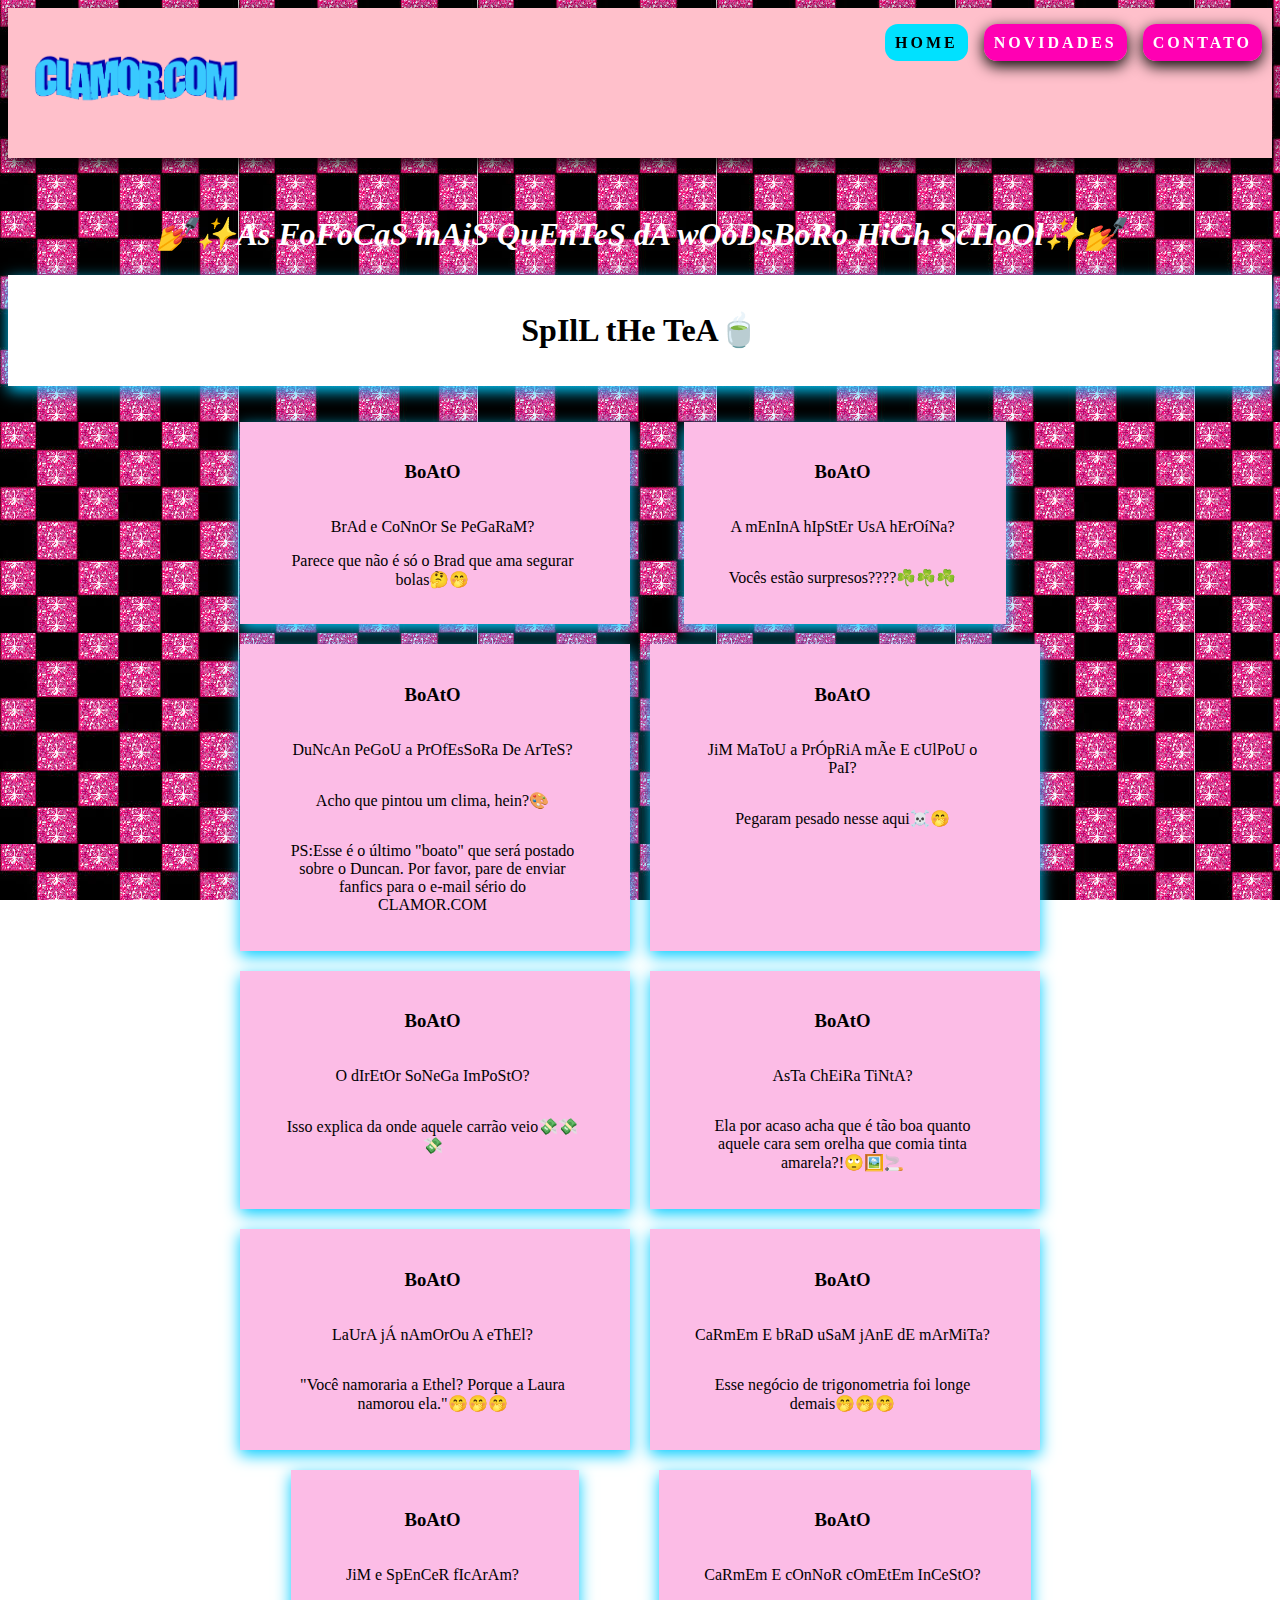
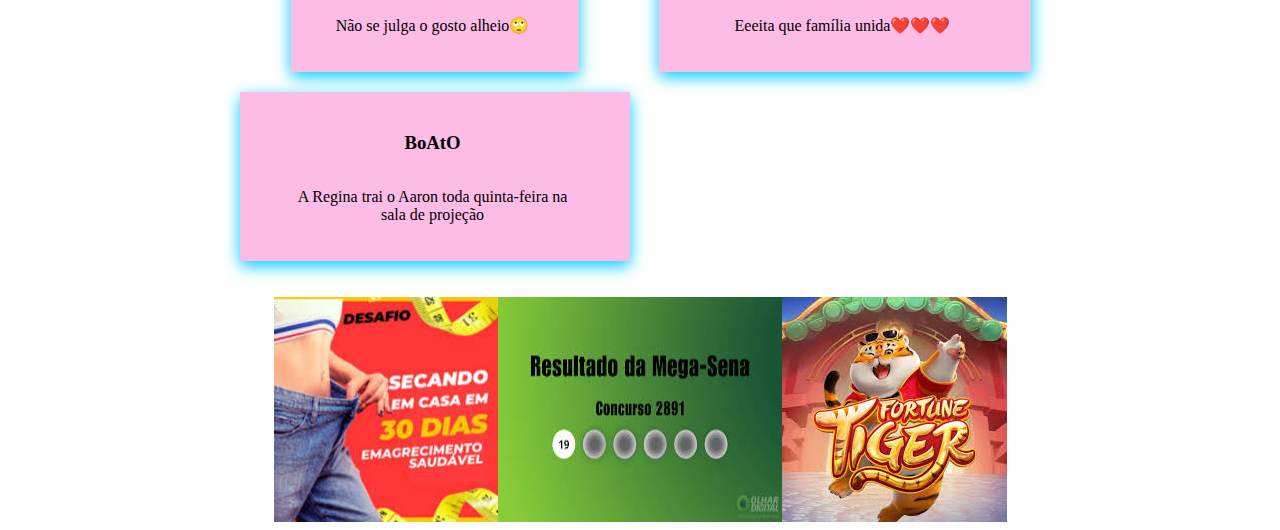
<file: index.html>
<!DOCTYPE html>
<html lang="pt-br">
    <link rel="stylesheet" href="index.css">
<head>
    <meta charset="UTF-8">
    <meta name="viewport" content="width=device-width, initial-scale=1.0">
    <title>Página Inicial</title>
</head>
<body>
   
    <header>
        <div class="header-logo">
        



        </div>
        <nav class="header-nav">
            <ul>
                <li><a class="header-nav-active" href="index.html">HOME</a></li>
                <li><a href="novidades.html">NOVIDADES</a></li>
                <li><a href="contato.html">CONTATO</a></li>
                
            </ul>
        </nav>
    </header>
    <br><br>
    
       <h1 class="tituloartigo">💅✨As FoFoCaS mAiS QuEnTeS dA wOoDsBoRo HiGh ScHoOl✨💅</h1>
    <article class="subtitulo">
       <h1>SpIlL tHe TeA🍵</h1>
       <p></p>
    </article>
     
<!-- agr vem os boatos em articles um do lado do outro oba -->
    <br><br>
    <div class="container">
    <article>
        <ul>
        <li class="lista"><h3>BoAtO</h3></li>
        <li class="lista"><p>BrAd e CoNnOr Se PeGaRaM?</p></li>
        <li class="lista">Parece que não é só o Brad que ama segurar bolas🤔🤭</li>
        </ul>
    </article>

    <article>
        <ul>
         <li class="lista"><h3>BoAtO</h3></li>
         <li class="lista"><p>A mEnInA hIpStEr UsA hErOíNa?</p></li>
         <li class="lista"><p>Vocês estão surpresos????☘️☘️☘️</p></li>
        </ul>
    </article>

    <article>
        <ul>
        <li class="lista"><h3>BoAtO</h3></li>
        <li class="lista"><p>DuNcAn PeGoU a PrOfEsSoRa De ArTeS?</p></li>
        <li class="lista"><p>Acho que pintou um clima, hein?🎨</p></li>
        <li class="lista"><p>PS:Esse é o último "boato" que será postado sobre o Duncan. Por favor, pare de enviar fanfics para o e-mail sério do CLAMOR.COM</p></li>
        </ul>
    </article>
    
    <article>
        <ul>
         <li class="lista"><h3>BoAtO</h3></li>
        <li class="lista"><p>JiM MaToU a PrÓpRiA mÃe E cUlPoU o PaI?</p></li>
        <li class="lista"><p>Pegaram pesado nesse aqui☠️🤭</p></li>
        </ul>
    </article>
       <article>
        <ul>
         <li class="lista"><h3>BoAtO</h3></li>
        <li class="lista"><p>O dIrEtOr SoNeGa ImPoStO?</p></li>
        <li class="lista"><p>Isso explica da onde aquele carrão veio💸💸💸</p></li>
        </ul>
    </article>

       <article>
        <ul>
         <li class="lista"><h3>BoAtO</h3></li>
        <li class="lista"><p>AsTa ChEiRa TiNtA?</p></li>
        <li class="lista"><p>Ela por acaso acha que é tão boa quanto aquele cara sem orelha que comia tinta amarela?!🙄🖼️🚬</p></li>
        </ul>
    </article>

       <article>
        <ul>
         <li class="lista"><h3>BoAtO</h3></li>
        <li class="lista"><p>LaUrA jÁ nAmOrOu A eThEl?</p></li>
        <li class="lista"><p>"Você namoraria a Ethel? Porque a Laura namorou ela."🤭🤭🤭</p></li>
        </ul>
    </article>

    <article>
        <ul>
         <li class="lista"><h3>BoAtO</h3></li>
        <li class="lista"><p>CaRmEm E bRaD uSaM jAnE dE mArMiTa?</p></li>
        <li class="lista"><p>Esse negócio de trigonometria foi longe demais🤭🤭🤭</p></li>
        </ul>
    </article>
    
    <article>
        <ul>
         <li class="lista"><h3>BoAtO</h3></li>
        <li class="lista"><p>JiM e SpEnCeR fIcArAm?</p></li>
        <li class="lista"><p>Não se julga o gosto alheio🙄</p></li>
        </ul>
    </article>

    <article>
        <ul>
         <li class="lista"><h3>BoAtO</h3></li>
        <li class="lista"><p>CaRmEm E cOnNoR cOmEtEm InCeStO?</p></li>
        <li class="lista"><p>Eeeita que família unida❤️❤️❤️</p></li>
        </ul>
    </article>

     <article>
        <ul>
         <li class="lista"><h3>BoAtO</h3></li>
        <li class="lista"><p>A Regina trai o Aaron toda quinta-feira na sala de projeção</p></li>
    
        </ul>
    </article>

    </div>
    <br><br>
    <!-- anuncios -->
     <div class="propaganda"> 
     <img src="img/anuncio.jpg" alt="" >
     <img src="img/megasena.jpg" alt="" >
     <img src="img/tigrinho.jpg" alt="" >
</div>
</body>
</html>
</file>
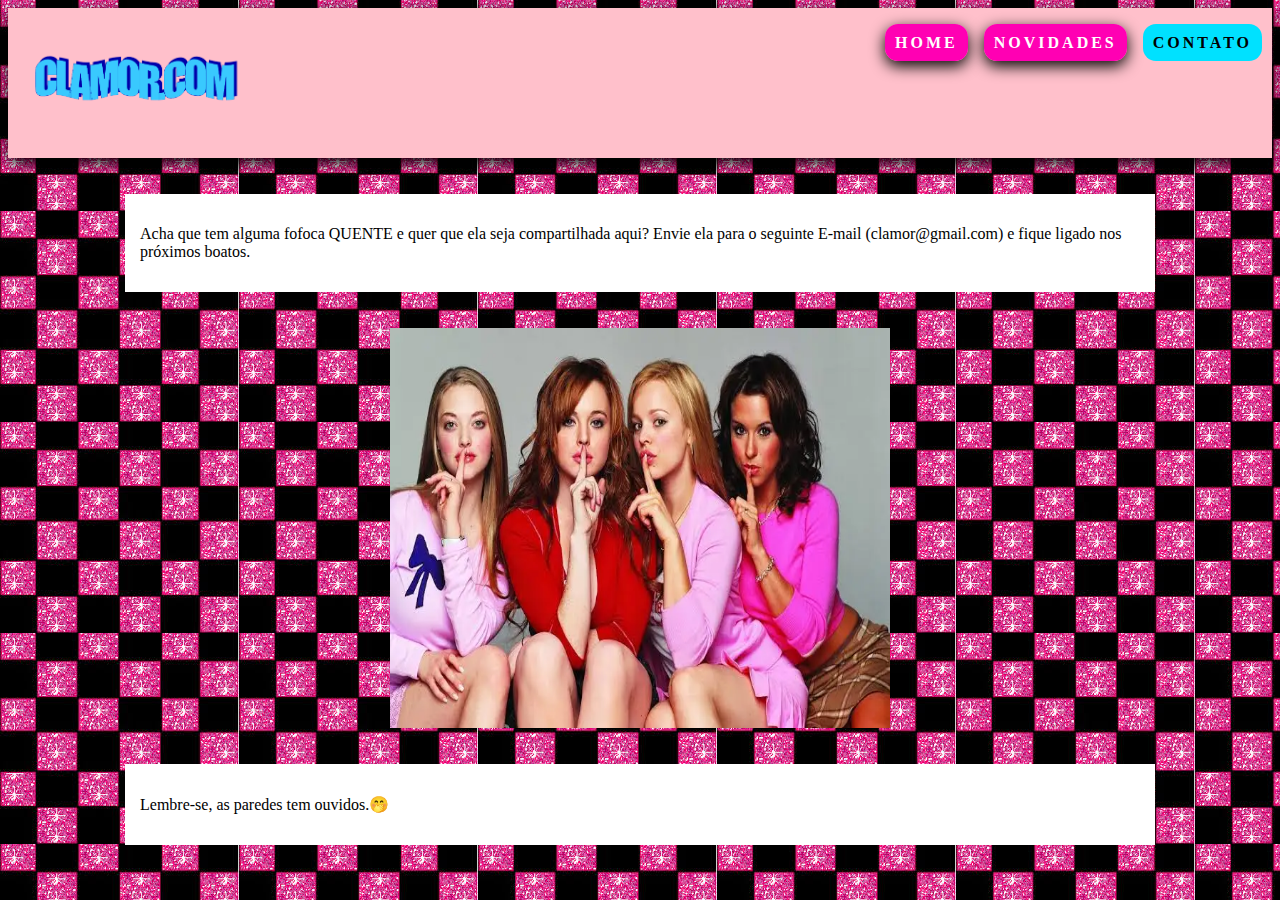
<file: contato.html>
<!DOCTYPE html>
<html lang="pt-br">
    <link rel="stylesheet" href="contato.css">
<head>
    <meta charset="UTF-8">
    <meta name="viewport" content="width=device-width, initial-scale=1.0">
    <title>Página de Contato</title>
</head>
<body>
    <header>
        <div class="header-logo">
         
        </div>
        <nav class="header-nav">
            <ul>
                <li><a  href="index.html">HOME</a></li>
                <li><a  href="novidades.html">NOVIDADES</a></li>
                <li><a class="header-nav-active" href="contato.html">CONTATO</a></li>
                
            </ul>
        </nav>
    </header>
    <br><br>
    <body>
    <section>
        <article>
            <p>Acha que tem alguma fofoca QUENTE e quer que ela seja compartilhada aqui? Envie ela para o seguinte E-mail (clamor@gmail.com) e fique ligado nos próximos boatos.</p>
        </article>
        <br><br>
        <div class="fofoquita">
            <img src="img/fofoquinh.jpg" alt="" width="500px" height="400px">
        </div>
        <br><br>
 <article>
        <p>Lembre-se, as paredes tem ouvidos.🤭</p>
</article>

</body>
</body>
</html>
</file>
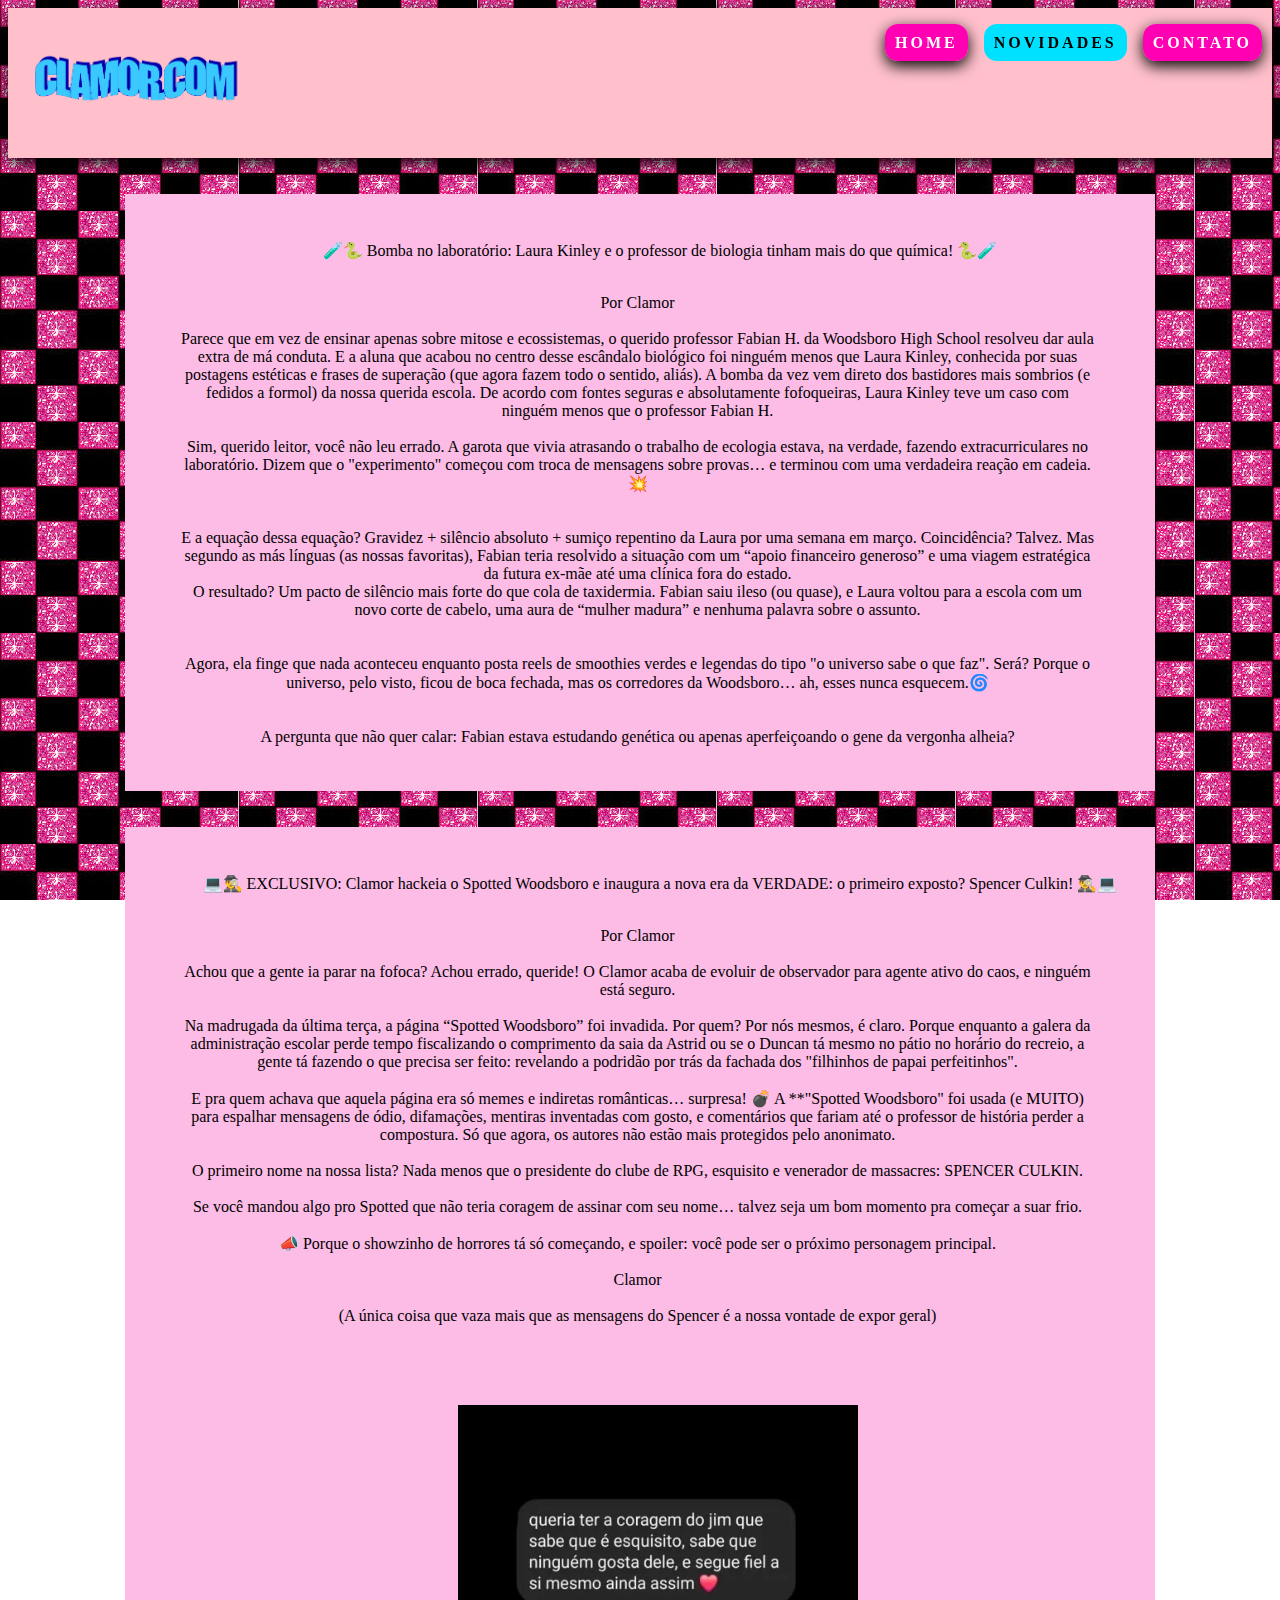
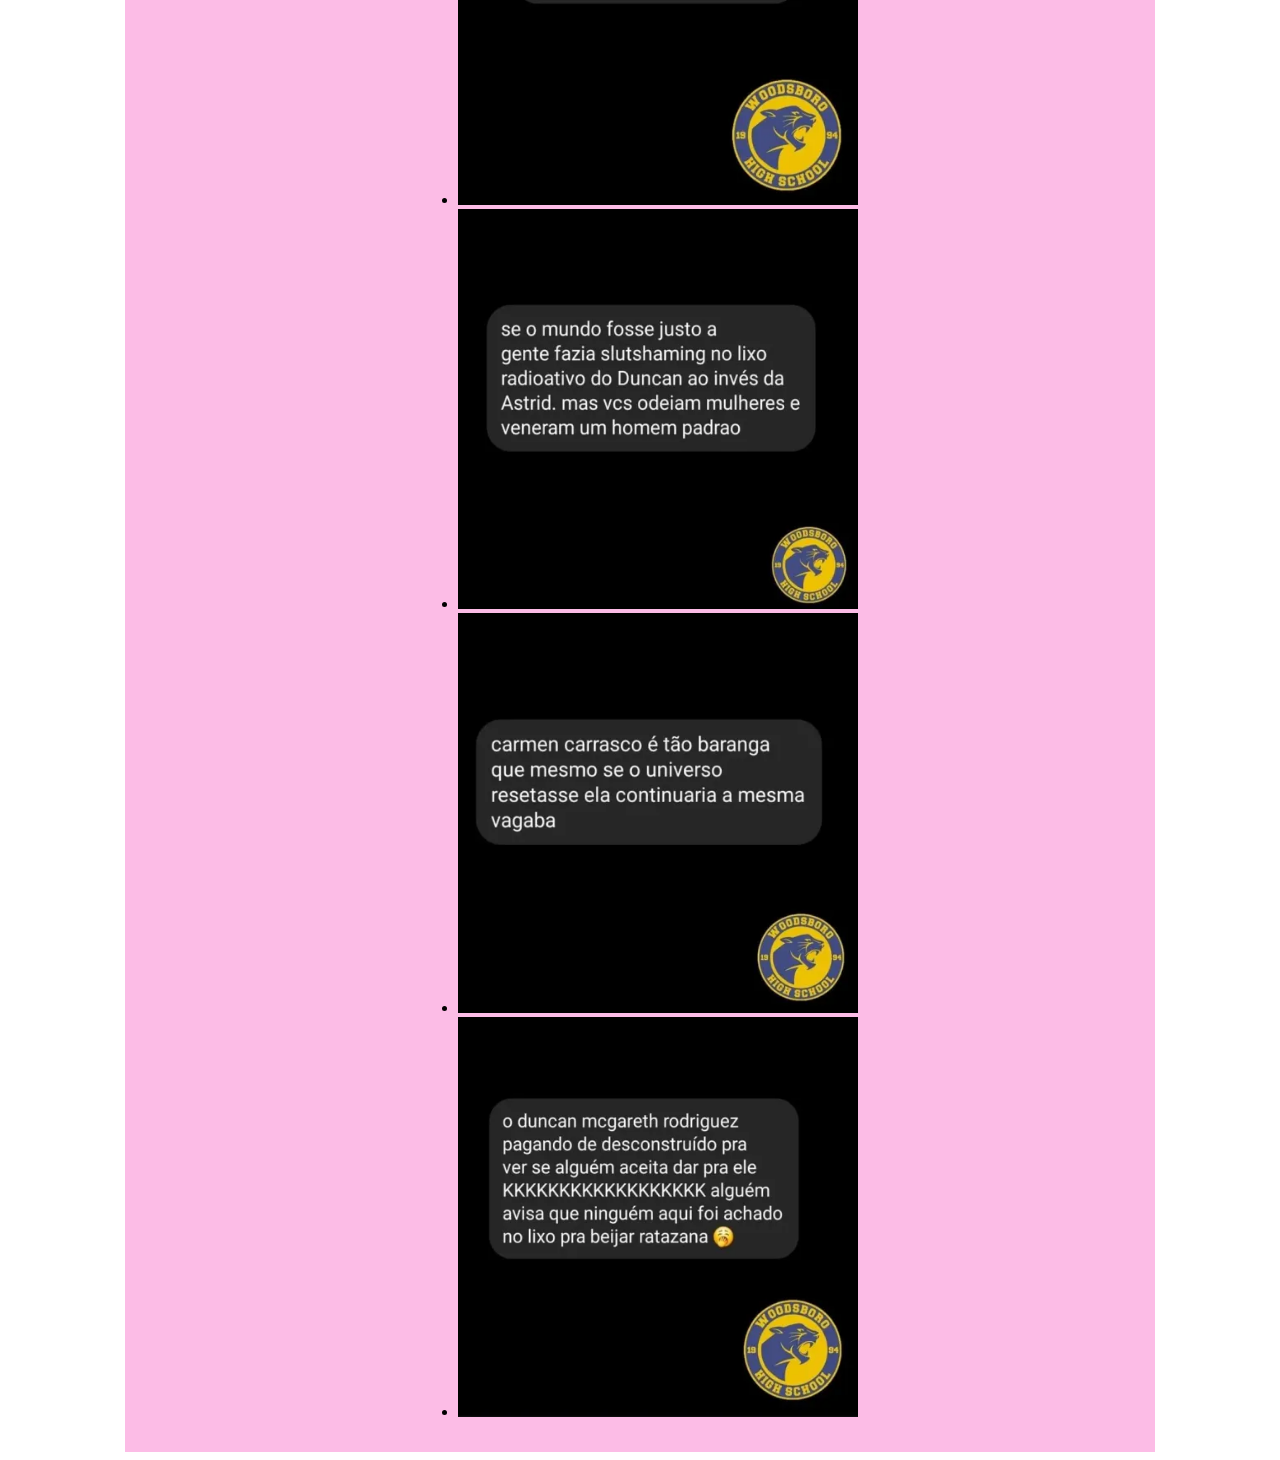
<file: novidades.html>
<!DOCTYPE html>
<html lang="pt-br">
    <link rel="stylesheet" href="novidades.css">
<head>
    <meta charset="UTF-8">
    <meta name="viewport" content="width=device-width, initial-scale=1.0">
    <title>Novidades</title>
</head>
<body>
    <header>
        <div class="header-logo">
           
        </div>
        <nav class="header-nav">
            <ul>
                <li><a  href="index.html">HOME</a></li>
                <li><a class="header-nav-active" href="novidades.html">NOVIDADES</a></li>
                <li><a href="contato.html">CONTATO</a></li>
                
            </ul>
        </nav>
    </header>
    <br><br>
    <article>
        <ul>
        <p>🧪🐍 Bomba no laboratório: Laura Kinley e o professor de biologia tinham mais do que química! 🐍🧪 <br><br>

<li class="lista">Por Clamor <br><br></li>

<li class="lista">Parece que em vez de ensinar apenas sobre mitose e ecossistemas, o querido professor Fabian H. da Woodsboro High School resolveu dar aula extra de má conduta. E a aluna que acabou no centro desse escândalo biológico foi ninguém menos que Laura Kinley, conhecida por suas postagens estéticas e frases de superação (que agora fazem todo o sentido, aliás). A bomba da vez vem direto dos bastidores mais sombrios (e fedidos a formol) da nossa querida escola. De acordo com fontes seguras e absolutamente fofoqueiras, Laura Kinley teve um caso com ninguém menos que o professor Fabian H.</li><br>

<li class="lista"> Sim, querido leitor, você não leu errado. A garota que vivia atrasando o trabalho de ecologia estava, na verdade, fazendo extracurriculares no laboratório. Dizem que o "experimento" começou com troca de mensagens sobre provas… e terminou com uma verdadeira reação em cadeia.💥 </li><br><br>
<li class="lista">E a equação dessa equação? Gravidez + silêncio absoluto + sumiço repentino da Laura por uma semana em março. Coincidência? Talvez. Mas segundo as más línguas (as nossas favoritas), Fabian teria resolvido a situação com um “apoio financeiro generoso” e uma viagem estratégica da futura ex-mãe até uma clínica fora do estado. <br> </li>

<li class="lista">O resultado? Um pacto de silêncio mais forte do que cola de taxidermia. Fabian saiu ileso (ou quase), e Laura voltou para a escola com um novo corte de cabelo, uma aura de “mulher madura” e nenhuma palavra sobre o assunto.</li> <br><br>

<li class="lista">Agora, ela finge que nada aconteceu enquanto posta reels de smoothies verdes e legendas do tipo "o universo sabe o que faz". Será? Porque o universo, pelo visto, ficou de boca fechada, mas os corredores da Woodsboro… ah, esses nunca esquecem.🌀</li> <br><br>

<li class="lista">A pergunta que não quer calar: Fabian estava estudando genética ou apenas aperfeiçoando o gene da vergonha alheia?</p></li>
   </ul> 
</article>
<br><br>
    <article>

        <ul>
    <p>💻🕵️‍♂️ EXCLUSIVO: Clamor hackeia o Spotted Woodsboro e inaugura a nova era da VERDADE: o primeiro exposto? Spencer Culkin! 🕵️‍♂️💻</p><br>

<li class="lista">Por Clamor</li><br>

<li class="lista">Achou que a gente ia parar na fofoca? Achou errado, queride! O Clamor acaba de evoluir de observador para agente ativo do caos, e ninguém está seguro.</li><br>

<li class="lista">Na madrugada da última terça, a página “Spotted Woodsboro” foi invadida. Por quem? Por nós mesmos, é claro. Porque enquanto a galera da administração escolar perde tempo fiscalizando o comprimento da saia da Astrid ou se o Duncan tá mesmo no pátio no horário do recreio, a gente tá fazendo o que precisa ser feito: revelando a podridão por trás da fachada dos "filhinhos de papai perfeitinhos".</li><br>
<li class="lista">E pra quem achava que aquela página era só memes e indiretas românticas… surpresa! 💣 A **"Spotted Woodsboro" foi usada (e MUITO) para espalhar mensagens de ódio, difamações, mentiras inventadas com gosto, e comentários que fariam até o professor de história perder a compostura. Só que agora, os autores não estão mais protegidos pelo anonimato.</li><br>

<li class="lista">O primeiro nome na nossa lista? Nada menos que o presidente do clube de RPG, esquisito e venerador de massacres: SPENCER CULKIN.</li><br>
<li class="lista">Se você mandou algo pro Spotted que não teria coragem de assinar com seu nome… talvez seja um bom momento pra começar a suar frio.</li><br>
<li class="lista">📣 Porque o showzinho de horrores tá só começando, e spoiler: você pode ser o próximo personagem principal.</li><br>

<li class="lista">Clamor</li><br>
<li class="lista">(A única coisa que vaza mais que as mensagens do Spencer é a nossa vontade de expor geral)</li><br>
    </ul>
          </article>
<article>
<ul class="prints">
<li class="prints"><img src="img/print1.webp" width="400" height="400" > <img></li>
<li class="prints"><img src="img/print2.webp" width="400" height="400"> <img></li>
<li class="prints"><img src="img/print3.webp" width="400" height="400"> <img></li>
<li class="prints"><img src="img/print4.webp" width="400" height="400"> <img></li>
</ul>  
    </article>
</body>
</html>
</file>
<file: index.css>
body{
    background: url(img/fundo1clamor.jpg);
    background-attachment: fixed;
}

.header-logo{
    background-image: url(img/wordart1.png);
    background-repeat: no-repeat;
    background-size: contain;
    background-position: center;
    width: 230px;
    height: 130px;
    
}

header{
    display: flex;
    justify-content: space-between;
    padding: 10px;
    background-color: pink;
    border-bottom: 5px #000000 ;
    box-shadow: 0px 5px 15px 0px #000000;
   position: sticky;
   top: 0;
}
.header-nav{
    color: #ffffff;
    text-decoration: none;
}
.header-nav ul{
    display: flex;
    color: #ffee00;
    gap: 16px;
    list-style: none;
    text-transform: uppercase;
  
}

.header-nav a{
    color: #ffffff;
    text-decoration: none;
    padding: 10px;
    border-radius: 13px;
    background-color: #ff00b3;
    font-weight: bold;
    letter-spacing: 3px;
    box-shadow: 0px 5px 15px 0px black;
    font-family: comic sans ms;
}
.header-nav a:hover{
    color: black;
    background-color:#00e1ff;
    box-shadow: none;
}

a.header-nav-active{
    background-color: #00e1ff;
    color: #000000;
    box-shadow: none;
}

a.header-nav-active:hover{
     background-color: #ff0000;
    color: #000000;
    box-shadow: none;
    cursor: default;
    pointer-events: none;
}

/* FIM DO HEADER E BODY EM COMUM EM TODAS AS PÁGINAS */

article{
    font-family: comic sans ms;
    background-color: rgb(252, 188, 230);
    display: flex;
    justify-content: center;
    margin-left: auto;
    margin-right: auto;
    padding: 5px;
    text-align: center;
    box-shadow: 0px 5px 15px 0px #00ccff;
}

.tituloartigo{
    font-weight: bold;
    font-style: italic;
    color: #ffffff;
    display: flex;
    justify-content: center;
}

/* spill the tea */
.subtitulo{
    font-family: comic sans ms;
    background-color: white;
    display: flex;
    justify-content: center;
   
    padding: 15px;
    
}

.container{
    display: grid;
    flex-wrap: wrap;
    grid-template-columns: repeat(2, 4fr);
    gap: 20px;
    width: 90%;
    max-width: 800px;
    margin: 0 auto;
    justify-content: center;
}


.propaganda{
    display: flex;
    justify-content: center;
}

.lista{
    list-style-type: none;
    display: flex;
    margin-right: 45px;
    margin-left: auto;
    justify-content: center;
}

/* SISTEMA RESPONSIVO: */

@media (max-width: 768px) {


  header {
    flex-direction: row;
    flex-wrap: wrap;
    justify-content: space-between;
    align-items: center;
    padding: 10px;
  }

  .header-logo {
    width: 150px;
    height: 80px;
    background-size: contain;
    background-position: center;
    margin-bottom: 10px;
  }

  .header-nav ul {
    flex-direction: row;
    flex-wrap: wrap;
    justify-content: center;
    gap: 10px;
    padding: 0;
    margin: 0;
  }

  .header-nav a {
    padding: 8px 10px;
    font-size: 0.8rem;
    letter-spacing: 2px;
  }

  .tituloartigo {
    font-size: 1.2rem;
    text-align: center;
    padding: 0 10px;
  }

  .subtitulo h1 {
    font-size: 1.3rem;
    text-align: center;
  }

  .container {
    grid-template-columns: 1fr; /* Fica 1 artigo por linha */
    gap: 15px;
    width: 95%;
  }

  article {
    flex-direction: column;
    font-size: 0.9rem;
    padding: 10px;
  }

  .lista {
    margin-right: 0;
    margin-left: 0;
    flex-direction: column;
    text-align: center;
  }

  .propaganda {
    flex-direction: column;
    align-items: center;
    gap: 15px;
  }

  .propaganda img {
    width: 90%;
    height: auto;
  }
}
</file>
<file: contato.css>
body{
    background: url(img/fundo1clamor.jpg);
    background-attachment: fixed;
}

.header-logo{
    background-image: url(img/wordart1.png);
    background-repeat: no-repeat;
    background-size: contain;
    background-position: center;
    width: 230px;
    height: 130px;
}

header{
    display: flex;
    justify-content: space-between;
    padding: 10px;
    background-color: pink;
    border-bottom: 5px #000000 ;
    box-shadow: 0px 5px 15px 0px #000000;
     position: sticky;
   top: 0;
}

.header-nav{
    color: #ffffff;
    text-decoration: none;
}

.header-nav ul{
    display: flex;
    color: #ffee00;
    gap: 16px;
    list-style: none;
    text-transform: uppercase;
}

.header-nav a{
    color: #ffffff;
    text-decoration: none;
    padding: 10px;
    border-radius: 13px;
    background-color: #ff00b3;
    font-weight: bold;
    letter-spacing: 3px;
    box-shadow: 0px 5px 15px 0px black;
    font-family: comic sans ms;
}

.header-nav a:hover{
    color: black;
    background-color:#00e1ff;
    box-shadow: none;
}

a.header-nav-active{
    background-color: #00e1ff;
    color: #000000;
    box-shadow: none;
}

a.header-nav-active:hover{
     background-color: #ff0000;
    color: #000000;
    box-shadow: none;
    cursor: default;
    pointer-events: none;
}

/* FIM DO HEADER E BODY EM COMUM EM TODAS AS PÁGINAS */

.main-title{
    text-align:center;
    padding: 16px;
    background-color: #0b3a17;
    color: #ffffff;
}


article{
    font-family: comic sans ms;
    background-color: #ffffff;
    width: 1000px;
    margin-left: auto;
    margin-right: auto;
    padding: 15px;
}


.main-title{
    text-align:center;
    padding: 16px;
    background-color: #07daff;
    color: #ffffff;
}

.fofoquita{
    display: flex;
    justify-content: center;
}

/* SISTEMA RESPONSIVO: */

@media (max-width: 768px) {


  header {
    flex-direction: row;
    flex-wrap: wrap;
    justify-content: space-between;
    align-items: center;
    padding: 10px;
  }

  .header-logo {
    width: 150px;
    height: 80px;
    background-size: contain;
    background-position: center;
    margin-bottom: 10px;
  }

  .header-nav ul {
    flex-direction: row;
    flex-wrap: wrap;
    justify-content: center;
    gap: 10px;
    padding: 0;
    margin: 0;
  }

  .header-nav a {
    padding: 8px 10px;
    font-size: 0.8rem;
    letter-spacing: 2px;
  }

  .tituloartigo {
    font-size: 1.2rem;
    text-align: center;
    padding: 0 10px;
  }

  .subtitulo h1 {
    font-size: 1.3rem;
    text-align: center;
  }

  .container {
    grid-template-columns: 1fr; /* Fica 1 artigo por linha */
    gap: 15px;
    width: 95%;
  }

  article {
    flex-direction: column;
    font-size: 0.9rem;
    padding: 10px;
  }

  .lista {
    margin-right: 0;
    margin-left: 0;
    flex-direction: column;
    text-align: center;
  }

  .propaganda {
    flex-direction: column;
    align-items: center;
    gap: 15px;
  }

  .propaganda img {
    width: 90%;
    height: auto;
  }
}
</file>
<file: novidades.css>
body{
    background-color: pink;
    background: url(img/fundo1clamor.jpg);
    background-attachment: fixed;
}

.header-logo{
    background-image: url(img/wordart1.png);
    background-repeat: no-repeat;
    background-size: contain;
    background-position: center;
    width: 230px;
    height: 130px;
}

header{
    display: flex;
    justify-content: space-between;
    padding: 10px;
    background-color: pink;
    border-bottom: 5px #000000 ;
    box-shadow: 0px 5px 15px 0px #000000;
    position: sticky;
    top: 0;
}
.header-nav{
    color: #ffffff;
    text-decoration: none;
}
.header-nav ul{
    display: flex;
    color: #ffee00;
    gap: 16px;
    list-style: none;
    text-transform: uppercase;
}

.header-nav a{
    color: #ffffff;
    text-decoration: none;
    padding: 10px;
    border-radius: 13px;
    background-color: #ff00b3;
    font-weight: bold;
    letter-spacing: 3px;
    box-shadow: 0px 5px 15px 0px black;
    font-family: comic sans ms;
}
.header-nav a:hover{
    color: black;
    background-color:#00e1ff;
    box-shadow: none;
}

a.header-nav-active{
    background-color: #00e1ff;
    color: #000000;
    box-shadow: none;
}

a.header-nav-active:hover{
     background-color: #ff0000;
    color: #000000;
    box-shadow: none;
    cursor: default;
    pointer-events: none;
}

/* FIM DO HEADER E BODY EM COMUM EM TODAS AS PÁGINAS */

article{
    background-color: rgb(252, 188, 230);
    display: flex;
    justify-content: center;
    padding: 15px;
    width: 1000px;
    text-align: center;
    margin-left: auto;
    margin-right: auto;
    font-family: comic sans ms;
}

.lista{
    list-style-type: none;
    display: flex;
    margin-right: 45px;
    margin-left: auto;
    justify-content: center;
}

/* SISTEMA RESPONSIVO: */

@media (max-width: 768px) {
  

  .tituloartigo {
    font-size: 1.2rem;
    text-align: center;
    padding: 0 10px;
  }

  .subtitulo h1 {
    font-size: 1.3rem;
    text-align: center;
  }

  .container {
    grid-template-columns: 1fr; /* Fica 1 artigo por linha */
    gap: 15px;
    width: 95%;
  }

  .lista {
    margin-right: 0;
    margin-left: 0;
    flex-direction: column;
    text-align: center;
  }

  .propaganda {
    flex-direction: column;
    align-items: center;
    gap: 15px;
  }

  .propaganda img {
    width: 90%;
    height: auto;
  }



  header {
    flex-direction: row;
    flex-wrap: wrap;
    justify-content: space-between;
    align-items: center;
    padding: 10px;
  }

  .header-logo {
    width: 150px;
    height: 80px;
    background-size: contain;
    background-position: center;
    margin-bottom: 10px;
  }

  .header-nav ul {
    flex-direction: row;
    flex-wrap: wrap;
    justify-content: center;
    gap: 10px;
    padding: 0;
    margin: 0;
  }

  .header-nav a {
    padding: 8px 10px;
    font-size: 0.8rem;
    letter-spacing: 2px;
  }

  article {
    font-size: 0.9rem;
    padding: 10px;
    width: 95%;
  }

  .lista {
    flex-direction: column;
    text-align: center;
    margin: 0;
  }
  }
</file>
